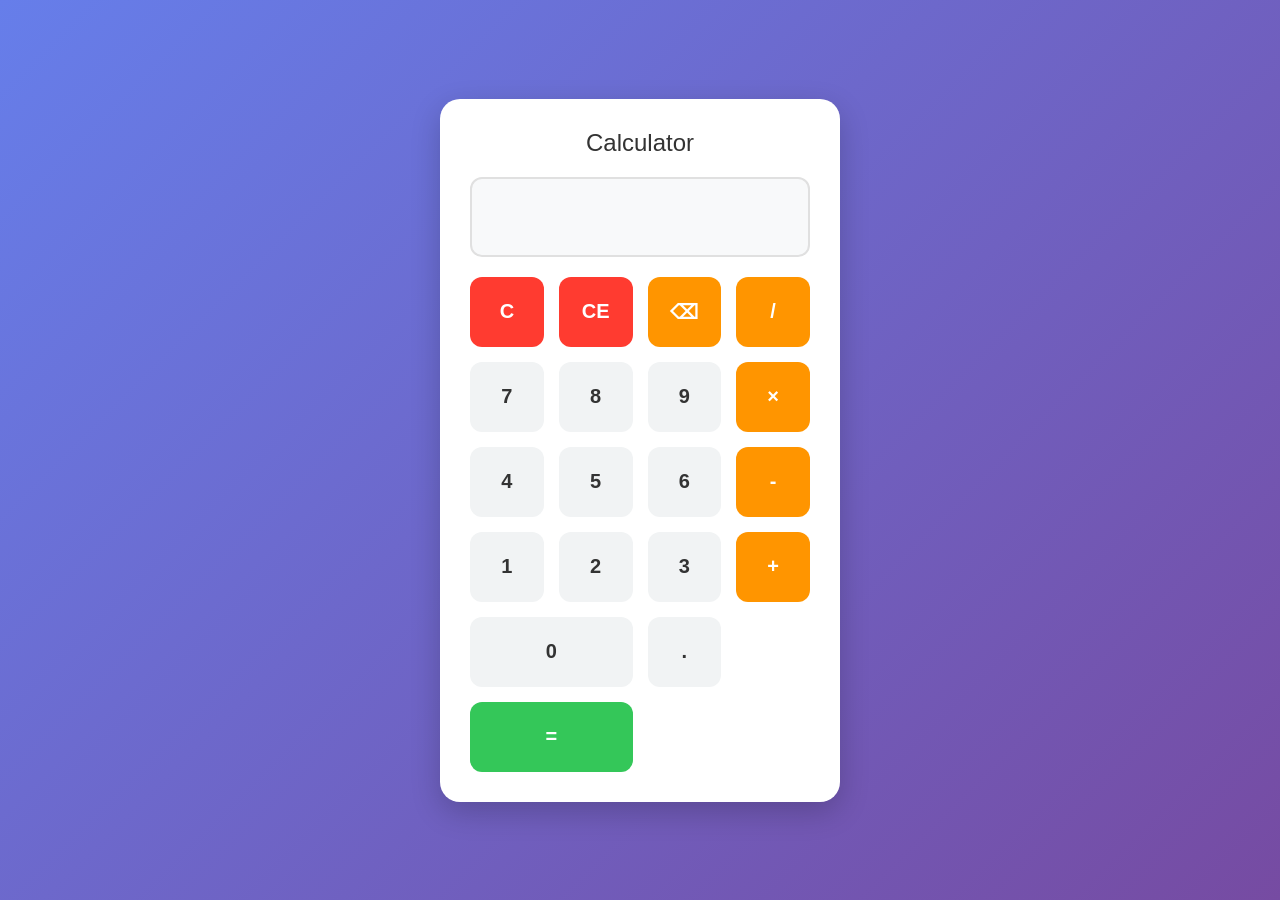
<file: index.html>
<!DOCTYPE html>
<html lang="en">
<head>
    <meta charset="UTF-8">
    <meta name="viewport" content="width=device-width, initial-scale=1.0">
    <title>Calculator App</title>
    <link rel="stylesheet" href="styles.css">
</head>
<body>
    <div class="calculator">
        <div class="calculator-header">
            <h1>Calculator</h1>
        </div>
        <div class="display">
            <input type="text" id="display" class="display-input" readonly>
        </div>
        <div class="buttons">
            <button class="btn clear" onclick="clearDisplay()">C</button>
            <button class="btn clear" onclick="clearEntry()">CE</button>
            <button class="btn operator" onclick="deleteLast()">⌫</button>
            <button class="btn operator" onclick="appendToDisplay('/')">/</button>
            
            <button class="btn number" onclick="appendToDisplay('7')">7</button>
            <button class="btn number" onclick="appendToDisplay('8')">8</button>
            <button class="btn number" onclick="appendToDisplay('9')">9</button>
            <button class="btn operator" onclick="appendToDisplay('*')">×</button>
            
            <button class="btn number" onclick="appendToDisplay('4')">4</button>
            <button class="btn number" onclick="appendToDisplay('5')">5</button>
            <button class="btn number" onclick="appendToDisplay('6')">6</button>
            <button class="btn operator" onclick="appendToDisplay('-')">-</button>
            
            <button class="btn number" onclick="appendToDisplay('1')">1</button>
            <button class="btn number" onclick="appendToDisplay('2')">2</button>
            <button class="btn number" onclick="appendToDisplay('3')">3</button>
            <button class="btn operator" onclick="appendToDisplay('+')">+</button>
            
            <button class="btn number zero" onclick="appendToDisplay('0')">0</button>
            <button class="btn number" onclick="appendToDisplay('.')">.</button>
            <button class="btn equals" onclick="calculate()">=</button>
        </div>
    </div>
    
    <script src="calculator.js"></script>
</body>
</html>
</file>
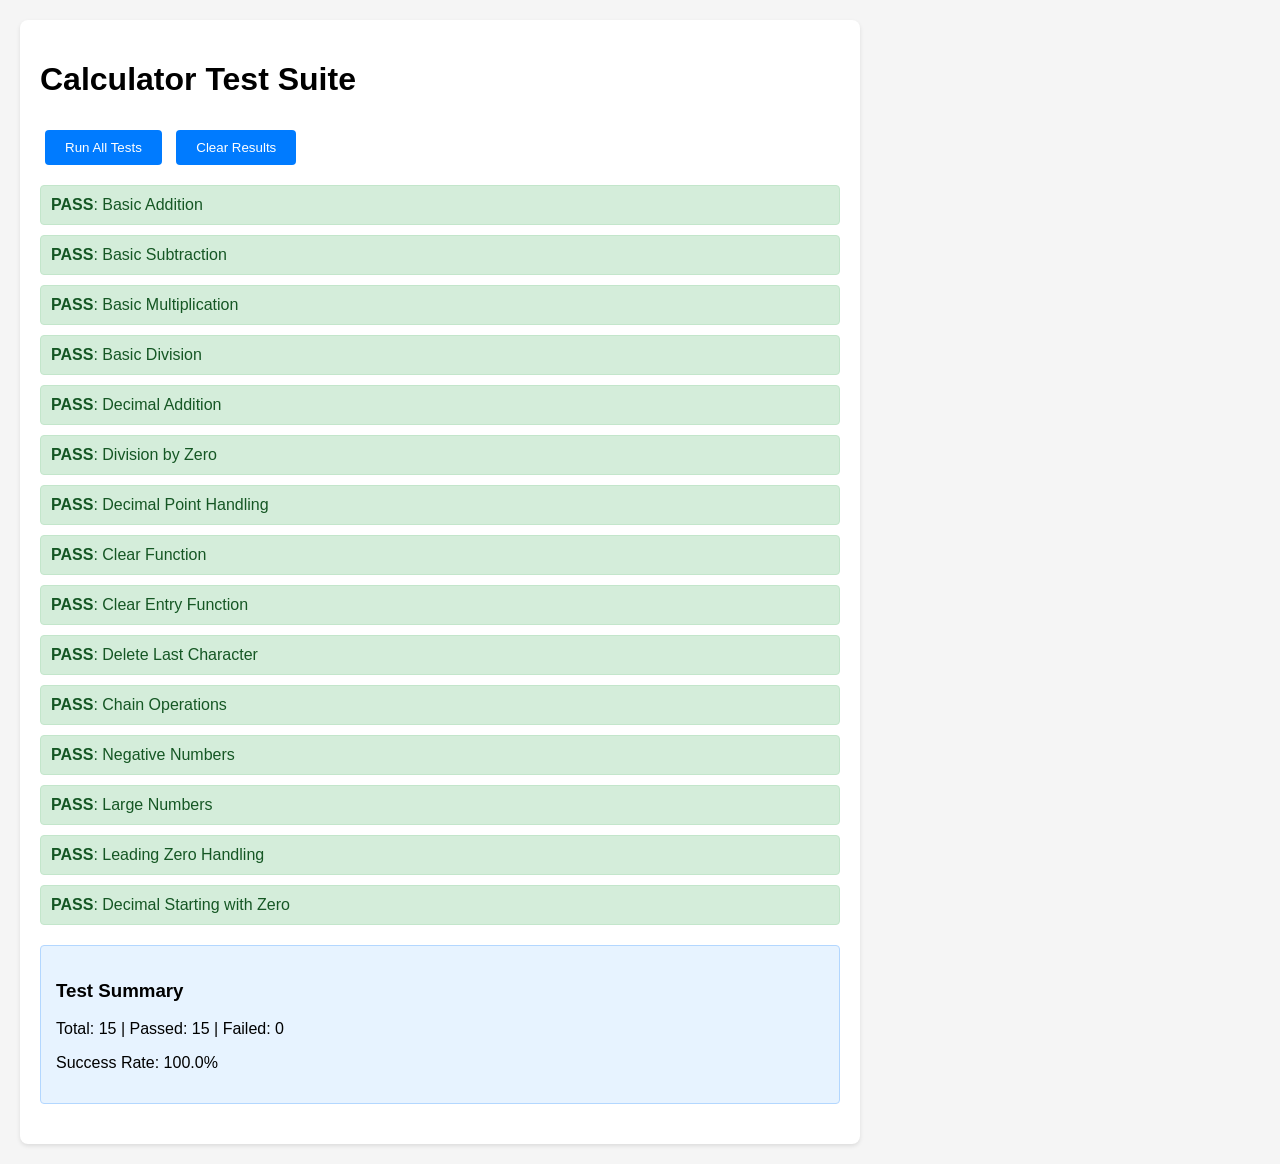
<file: test.html>
<!DOCTYPE html>
<html lang="en">
<head>
    <meta charset="UTF-8">
    <meta name="viewport" content="width=device-width, initial-scale=1.0">
    <title>Calculator Tests</title>
    <style>
        body {
            font-family: Arial, sans-serif;
            margin: 20px;
            background-color: #f5f5f5;
        }
        .test-container {
            background: white;
            padding: 20px;
            border-radius: 8px;
            box-shadow: 0 2px 4px rgba(0,0,0,0.1);
            max-width: 800px;
        }
        .test-result {
            margin: 10px 0;
            padding: 10px;
            border-radius: 4px;
        }
        .test-pass {
            background-color: #d4edda;
            border: 1px solid #c3e6cb;
            color: #155724;
        }
        .test-fail {
            background-color: #f8d7da;
            border: 1px solid #f5c6cb;
            color: #721c24;
        }
        .test-summary {
            margin: 20px 0;
            padding: 15px;
            background-color: #e7f3ff;
            border: 1px solid #b3d7ff;
            border-radius: 4px;
        }
        button {
            background-color: #007bff;
            color: white;
            border: none;
            padding: 10px 20px;
            border-radius: 4px;
            cursor: pointer;
            margin: 10px 5px;
        }
        button:hover {
            background-color: #0056b3;
        }
    </style>
</head>
<body>
    <div class="test-container">
        <h1>Calculator Test Suite</h1>
        <button onclick="runAllTests()">Run All Tests</button>
        <button onclick="clearResults()">Clear Results</button>
        
        <div id="test-results"></div>
        <div id="test-summary"></div>
    </div>

    <!-- Include calculator logic -->
    <div style="display: none;">
        <input type="text" id="display" readonly>
    </div>
    <script src="calculator.js"></script>
    
    <script>
        // Test framework
        class TestFramework {
            constructor() {
                this.tests = [];
                this.results = [];
            }

            test(name, testFn) {
                this.tests.push({ name, testFn });
            }

            assertEquals(actual, expected, message = '') {
                if (actual !== expected) {
                    throw new Error(`Expected ${expected}, but got ${actual}. ${message}`);
                }
            }

            assertTrue(condition, message = '') {
                if (!condition) {
                    throw new Error(`Expected true, but got false. ${message}`);
                }
            }

            runTests() {
                this.results = [];
                let passed = 0;
                let failed = 0;

                for (const test of this.tests) {
                    try {
                        // Reset calculator before each test
                        calc.clear();
                        test.testFn();
                        this.results.push({ name: test.name, passed: true, error: null });
                        passed++;
                    } catch (error) {
                        this.results.push({ name: test.name, passed: false, error: error.message });
                        failed++;
                    }
                }

                return { passed, failed, total: this.tests.length };
            }

            displayResults() {
                const resultsDiv = document.getElementById('test-results');
                const summaryDiv = document.getElementById('test-summary');
                
                resultsDiv.innerHTML = '';
                
                this.results.forEach(result => {
                    const div = document.createElement('div');
                    div.className = `test-result ${result.passed ? 'test-pass' : 'test-fail'}`;
                    div.innerHTML = `
                        <strong>${result.passed ? 'PASS' : 'FAIL'}</strong>: ${result.name}
                        ${result.error ? `<br><em>Error: ${result.error}</em>` : ''}
                    `;
                    resultsDiv.appendChild(div);
                });

                const summary = this.runTests();
                summaryDiv.innerHTML = `
                    <div class="test-summary">
                        <h3>Test Summary</h3>
                        <p>Total: ${summary.total} | Passed: ${summary.passed} | Failed: ${summary.failed}</p>
                        <p>Success Rate: ${((summary.passed / summary.total) * 100).toFixed(1)}%</p>
                    </div>
                `;
            }
        }

        // Initialize test framework
        const testFramework = new TestFramework();

        // Helper function to get display value
        function getDisplayValue() {
            return calc.display.value;
        }

        // Test cases
        testFramework.test('Basic Addition', () => {
            calc.appendNumber('5');
            calc.setOperator('+');
            calc.appendNumber('3');
            calc.calculate();
            testFramework.assertEquals(getDisplayValue(), '8', 'Should calculate 5 + 3 = 8');
        });

        testFramework.test('Basic Subtraction', () => {
            calc.appendNumber('10');
            calc.setOperator('-');
            calc.appendNumber('4');
            calc.calculate();
            testFramework.assertEquals(getDisplayValue(), '6', 'Should calculate 10 - 4 = 6');
        });

        testFramework.test('Basic Multiplication', () => {
            calc.appendNumber('6');
            calc.setOperator('*');
            calc.appendNumber('7');
            calc.calculate();
            testFramework.assertEquals(getDisplayValue(), '42', 'Should calculate 6 * 7 = 42');
        });

        testFramework.test('Basic Division', () => {
            calc.appendNumber('15');
            calc.setOperator('/');
            calc.appendNumber('3');
            calc.calculate();
            testFramework.assertEquals(getDisplayValue(), '5', 'Should calculate 15 / 3 = 5');
        });

        testFramework.test('Decimal Addition', () => {
            calc.appendNumber('2.5');
            calc.setOperator('+');
            calc.appendNumber('3.7');
            calc.calculate();
            testFramework.assertEquals(getDisplayValue(), '6.2', 'Should calculate 2.5 + 3.7 = 6.2');
        });

        testFramework.test('Division by Zero', () => {
            calc.appendNumber('10');
            calc.setOperator('/');
            calc.appendNumber('0');
            calc.calculate();
            testFramework.assertEquals(getDisplayValue(), 'Cannot divide by zero', 'Should show error for division by zero');
        });

        testFramework.test('Decimal Point Handling', () => {
            calc.appendNumber('5');
            calc.appendNumber('.');
            calc.appendNumber('.');  // Second decimal point should be ignored
            calc.appendNumber('2');
            testFramework.assertEquals(getDisplayValue(), '5.2', 'Should handle multiple decimal points correctly');
        });

        testFramework.test('Clear Function', () => {
            calc.appendNumber('123');
            calc.clear();
            testFramework.assertEquals(getDisplayValue(), '', 'Should clear display');
        });

        testFramework.test('Clear Entry Function', () => {
            calc.appendNumber('123');
            calc.clearEntry();
            testFramework.assertEquals(getDisplayValue(), '', 'Should clear current entry');
        });

        testFramework.test('Delete Last Character', () => {
            calc.appendNumber('123');
            calc.deleteLast();
            testFramework.assertEquals(getDisplayValue(), '12', 'Should delete last character');
        });

        testFramework.test('Chain Operations', () => {
            calc.appendNumber('2');
            calc.setOperator('+');
            calc.appendNumber('3');
            calc.setOperator('*');  // Should calculate 2+3=5, then prepare for *
            calc.appendNumber('4');
            calc.calculate();
            testFramework.assertEquals(getDisplayValue(), '20', 'Should calculate (2 + 3) * 4 = 20');
        });

        testFramework.test('Negative Numbers', () => {
            calc.appendNumber('0');
            calc.setOperator('-');
            calc.appendNumber('5');
            calc.calculate();
            testFramework.assertEquals(getDisplayValue(), '-5', 'Should handle negative results');
        });

        testFramework.test('Large Numbers', () => {
            calc.appendNumber('999999');
            calc.setOperator('*');
            calc.appendNumber('999999');
            calc.calculate();
            testFramework.assertTrue(getDisplayValue().includes('999998000001'), 'Should handle large numbers');
        });

        testFramework.test('Leading Zero Handling', () => {
            calc.appendNumber('0');
            calc.appendNumber('5');
            testFramework.assertEquals(getDisplayValue(), '5', 'Should replace leading zero');
        });

        testFramework.test('Decimal Starting with Zero', () => {
            calc.appendNumber('.');
            testFramework.assertEquals(getDisplayValue(), '0.', 'Should add leading zero to decimal');
        });

        // Global functions for buttons
        function runAllTests() {
            const summary = testFramework.runTests();
            testFramework.displayResults();
        }

        function clearResults() {
            document.getElementById('test-results').innerHTML = '';
            document.getElementById('test-summary').innerHTML = '';
        }

        // Run tests automatically on page load
        window.addEventListener('load', () => {
            runAllTests();
        });
    </script>
</body>
</html>
</file>
<file: styles.css>
/* Calculator App Styles */
* {
    box-sizing: border-box;
    margin: 0;
    padding: 0;
}

body {
    font-family: 'Segoe UI', Tahoma, Geneva, Verdana, sans-serif;
    background: linear-gradient(135deg, #667eea 0%, #764ba2 100%);
    min-height: 100vh;
    display: flex;
    justify-content: center;
    align-items: center;
    padding: 20px;
}

.calculator {
    background: #ffffff;
    border-radius: 20px;
    box-shadow: 0 10px 30px rgba(0, 0, 0, 0.2);
    padding: 30px;
    max-width: 400px;
    width: 100%;
}

.calculator-header {
    text-align: center;
    margin-bottom: 20px;
}

.calculator-header h1 {
    color: #333;
    font-size: 24px;
    font-weight: 300;
}

.display {
    margin-bottom: 20px;
}

.display-input {
    width: 100%;
    height: 80px;
    font-size: 32px;
    text-align: right;
    padding: 0 20px;
    border: 2px solid #e0e0e0;
    border-radius: 12px;
    background: #f8f9fa;
    color: #333;
    font-weight: 500;
    outline: none;
}

.buttons {
    display: grid;
    grid-template-columns: repeat(4, 1fr);
    gap: 15px;
}

.btn {
    height: 70px;
    border: none;
    border-radius: 12px;
    font-size: 20px;
    font-weight: 600;
    cursor: pointer;
    transition: all 0.2s ease;
    outline: none;
}

.btn:hover {
    transform: translateY(-2px);
    box-shadow: 0 4px 12px rgba(0, 0, 0, 0.15);
}

.btn:active {
    transform: translateY(0);
}

.btn.number {
    background: #f1f3f4;
    color: #333;
}

.btn.number:hover {
    background: #e8eaed;
}

.btn.operator {
    background: #ff9500;
    color: white;
}

.btn.operator:hover {
    background: #e8860e;
}

.btn.clear {
    background: #ff3b30;
    color: white;
}

.btn.clear:hover {
    background: #d70015;
}

.btn.equals {
    background: #34c759;
    color: white;
    grid-column: span 2;
}

.btn.equals:hover {
    background: #248a3d;
}

.btn.zero {
    grid-column: span 2;
}

/* Responsive design */
@media (max-width: 480px) {
    .calculator {
        padding: 20px;
        margin: 10px;
    }
    
    .display-input {
        height: 60px;
        font-size: 24px;
    }
    
    .btn {
        height: 60px;
        font-size: 18px;
    }
    
    .calculator-header h1 {
        font-size: 20px;
    }
}

/* Error state */
.display-input.error {
    border-color: #ff3b30;
    background: #fff5f5;
    color: #ff3b30;
}

/* Animation for button press */
@keyframes buttonPress {
    0% { transform: scale(1); }
    50% { transform: scale(0.95); }
    100% { transform: scale(1); }
}

.btn:active {
    animation: buttonPress 0.1s ease;
}
</file>
